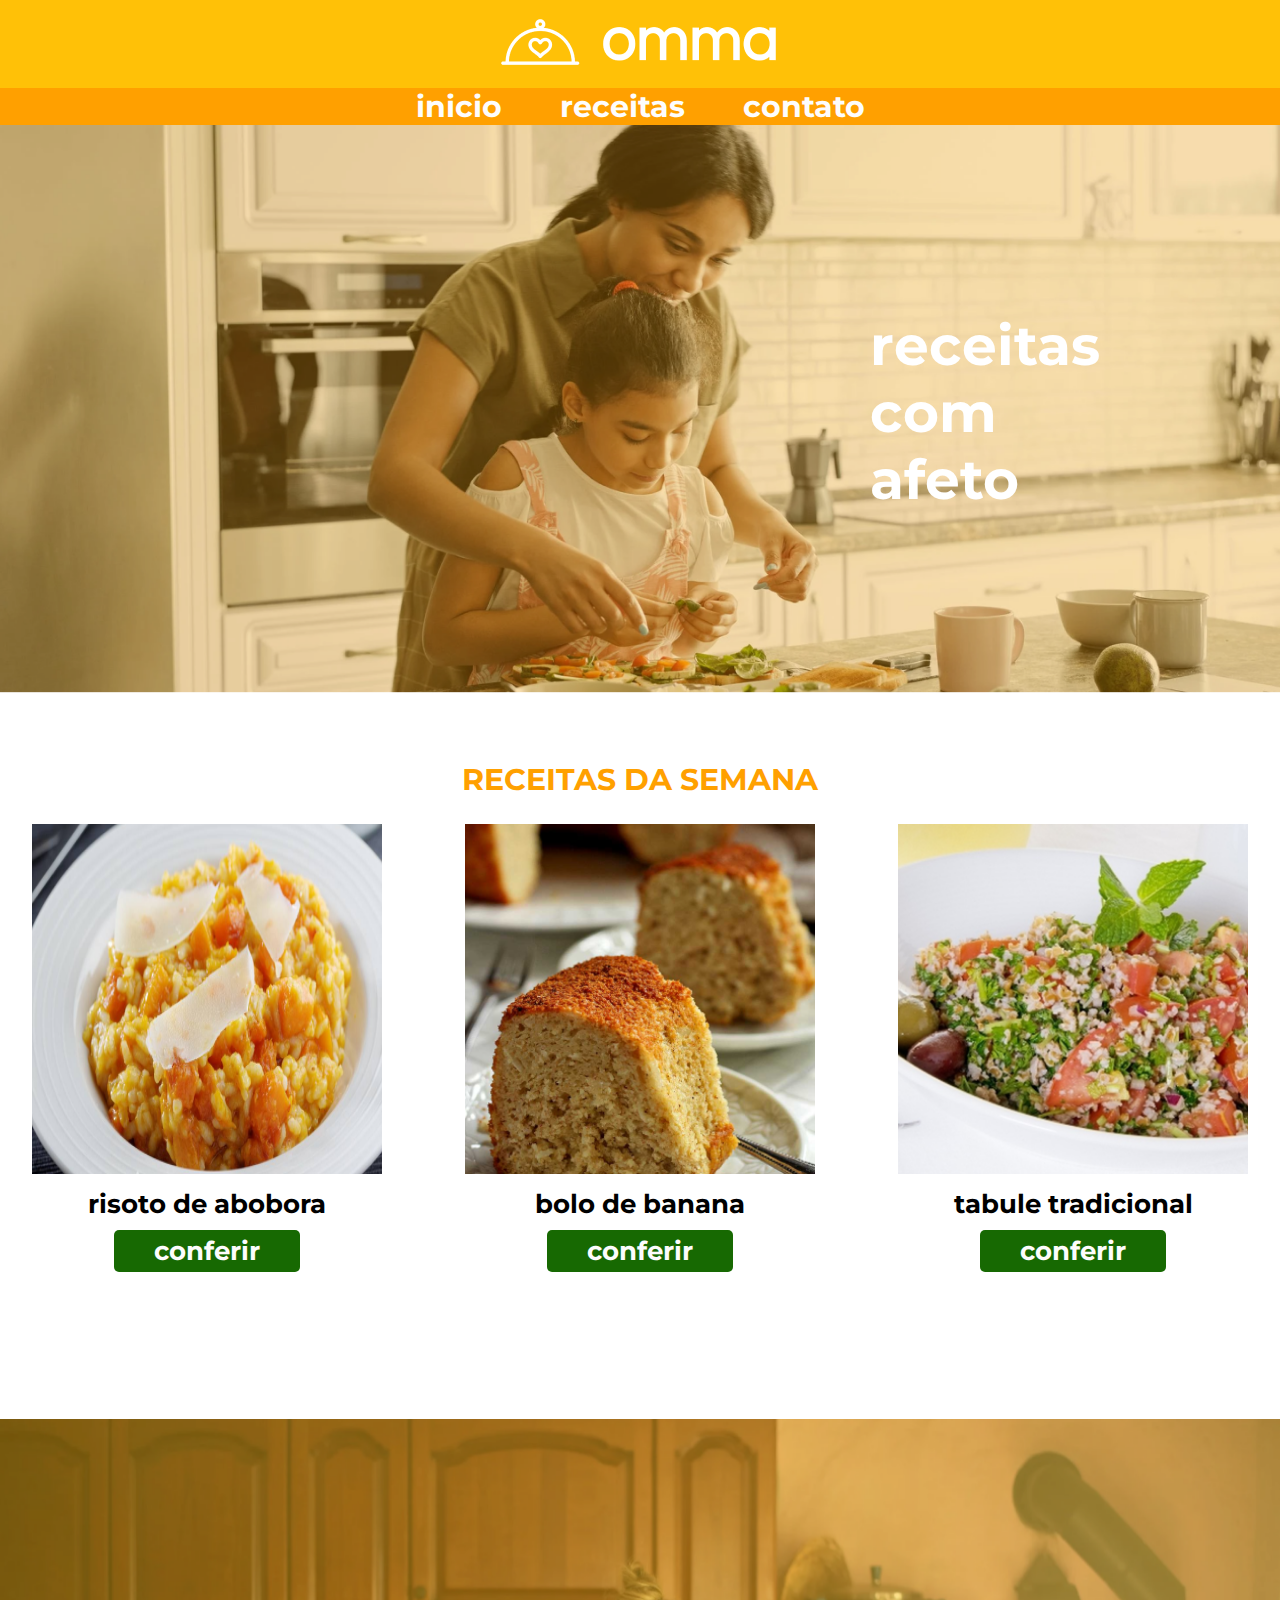
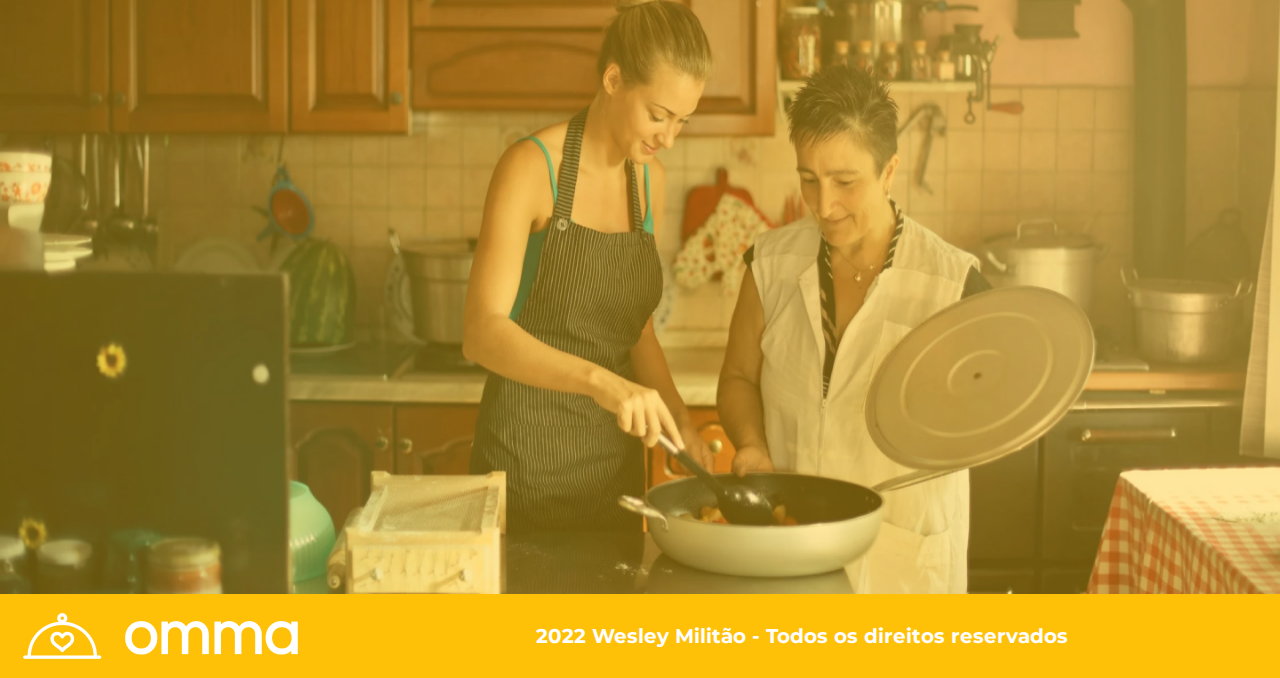
<file: index.html>
<!DOCTYPE html>
<html lang="pt-br">
<head>
    <meta charset="UTF-8">
    <meta http-equiv="X-UA-Compatible" content="IE=edge">
    <meta name="viewport" content="width=device-width, initial-scale=1.0">
    <link rel="stylesheet" href="inicio.css">
    <link rel="preconnect" href="https://fonts.googleapis.com">
    <link rel="preconnect" href="https://fonts.gstatic.com" crossorigin>
    <link href="https://fonts.googleapis.com/css2?family=Montserrat:ital,wght@0,100;0,200;0,300;0,400;0,500;0,600;0,700;0,800;0,900;1,100;1,200;1,300;1,400;1,500;1,600;1,700;1,800;1,900&display=swap" rel="stylesheet">



    <title>Omma - Receitas</title>
</head>
<body>
    <header>
        <img src="img-omma/logo.png" alt="">
    </header>       
        <nav>
            <ul>
                <a href="#">
                    <li style>inicio</li>
                </a>
                <a href="receitas.html">
                    <li>receitas</li>
                </a>
                <a href="contato.html">
                    <li>contato</li>
                </a>
            </ul>
        </nav>
    <h1>receitas com afeto</h1>    
    
    <img id="banner" src="img-omma/image 1.png" alt="">
    
    <p id="receitas-semana">RECEITAS DA SEMANA</p>
    
    
    
    <section class="sessão-receitas">
        <div class="receita">
            <img src="img-omma/risoto.png" alt="">
            <h2>risoto de abobora</h2>
            <a href="receita-interna.html">conferir</a>
        </div>
        <div class="receita">
            <img  src="img-omma/bolo-banana.png" alt="">
            <h2>bolo de banana</h2>
            <a href="#">conferir</a>
        </div>
        <div class="receita">
            <img  src="img-omma/tabule.png" alt="">
            <h2>tabule tradicional</h2>
            <a href="#">conferir</a>
        </div>
        <img id="banner2" src="img-omma/image 2.png" alt="">
    </section>

        <footer>
            <img src="img-omma/logo.png" alt="">
            <p>2022 Wesley Militão - Todos os direitos reservados</p>
        </footer>
   

</body>
</html>
</file>
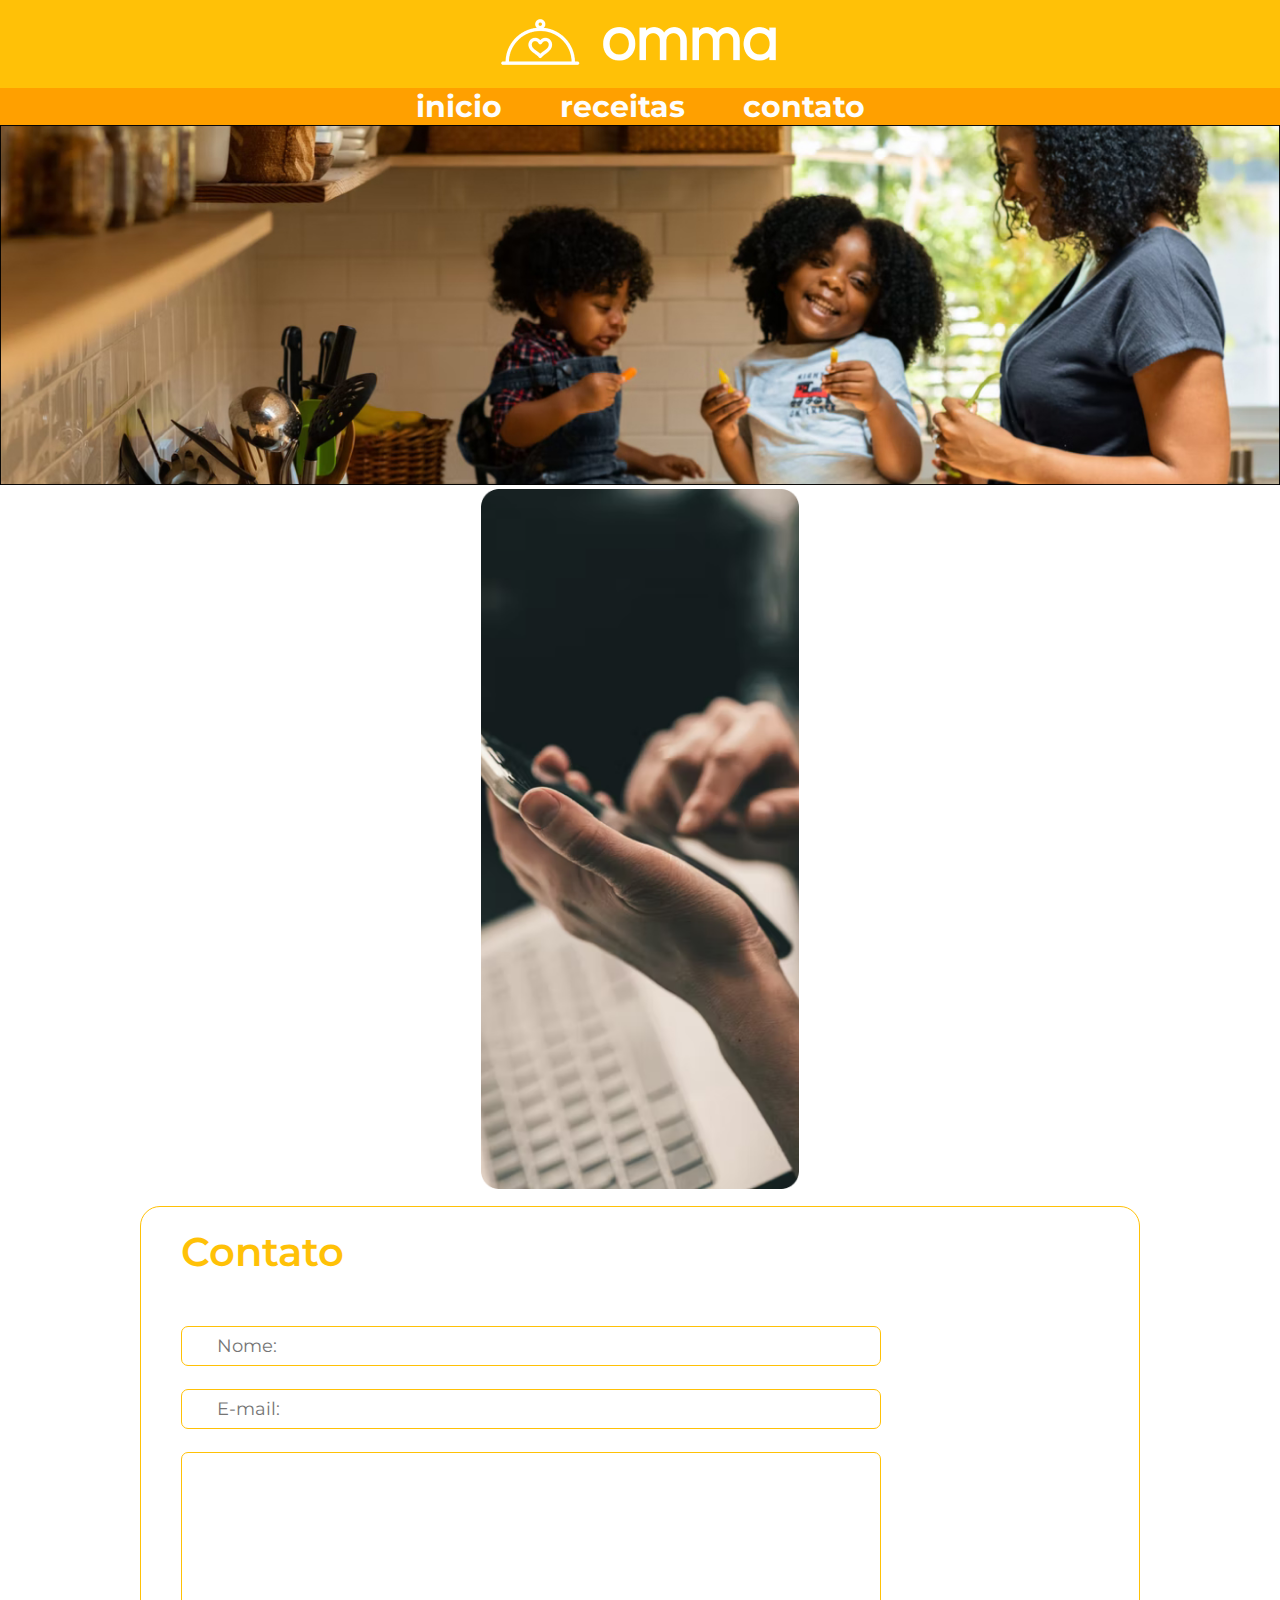
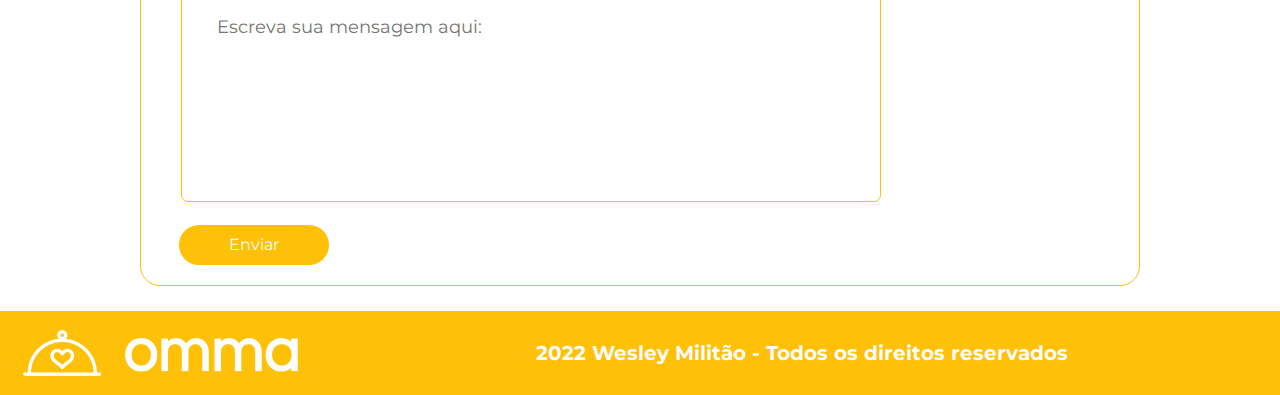
<file: contato.html>
<!DOCTYPE html>
<html lang="pt-br">
<head>
    <meta charset="UTF-8">
    <meta http-equiv="X-UA-Compatible" content="IE=edge">
    <meta name="viewport" content="width=device-width, initial-scale=1.0">
    <link rel="stylesheet" href="contato.css">
    <link rel="stylesheet" href="receita-interna.css">
    <link rel="preconnect" href="https://fonts.googleapis.com">
    <link rel="preconnect" href="https://fonts.gstatic.com" crossorigin>
    <link href="https://fonts.googleapis.com/css2?family=Montserrat:ital,wght@0,100;0,200;0,300;0,400;0,500;0,600;0,700;0,800;0,900;1,100;1,200;1,300;1,400;1,500;1,600;1,700;1,800;1,900&display=swap" rel="stylesheet">


    <title>Omma - Receitas</title>
</head>
<body>
    <header>
        <img src="img-omma/logo.png" alt="">
    </header>       
        <nav>
            <ul>
                <a href="index.html">
                    <li>inicio</li>
                </a>
                <a href="receitas.html">
                    <li>receitas</li>
                </a>
                <a href="#">
                    <li>contato</li>
                </a>
            </ul>
        </nav>

     <main>
        <img sty id="banner" src="img-omma/image contato 1.jpg" alt="">
        <section class="forms">
            <div>
                <img id="img-contato" style="height: 700px;" src="img-omma/img contato 2.png" alt="">
            </div>   

            <div class="fomulario">
                <h1>Contato</h1>
                <input id="nome"  type="text" placeholder="Nome:"> 
                <input id="email" type="text" placeholder="E-mail:">
                <input id="mensagem" type="text" placeholder="Escreva sua mensagem aqui:">
                <button id="enviar">Enviar</button>
            </div>

        </section>

     </main>   

     <footer>
        <img src="img-omma/logo.png" alt="">
        <p>2022 Wesley Militão - Todos os direitos reservados</p>
    </footer>
 



    
</body>
</html>
</file>
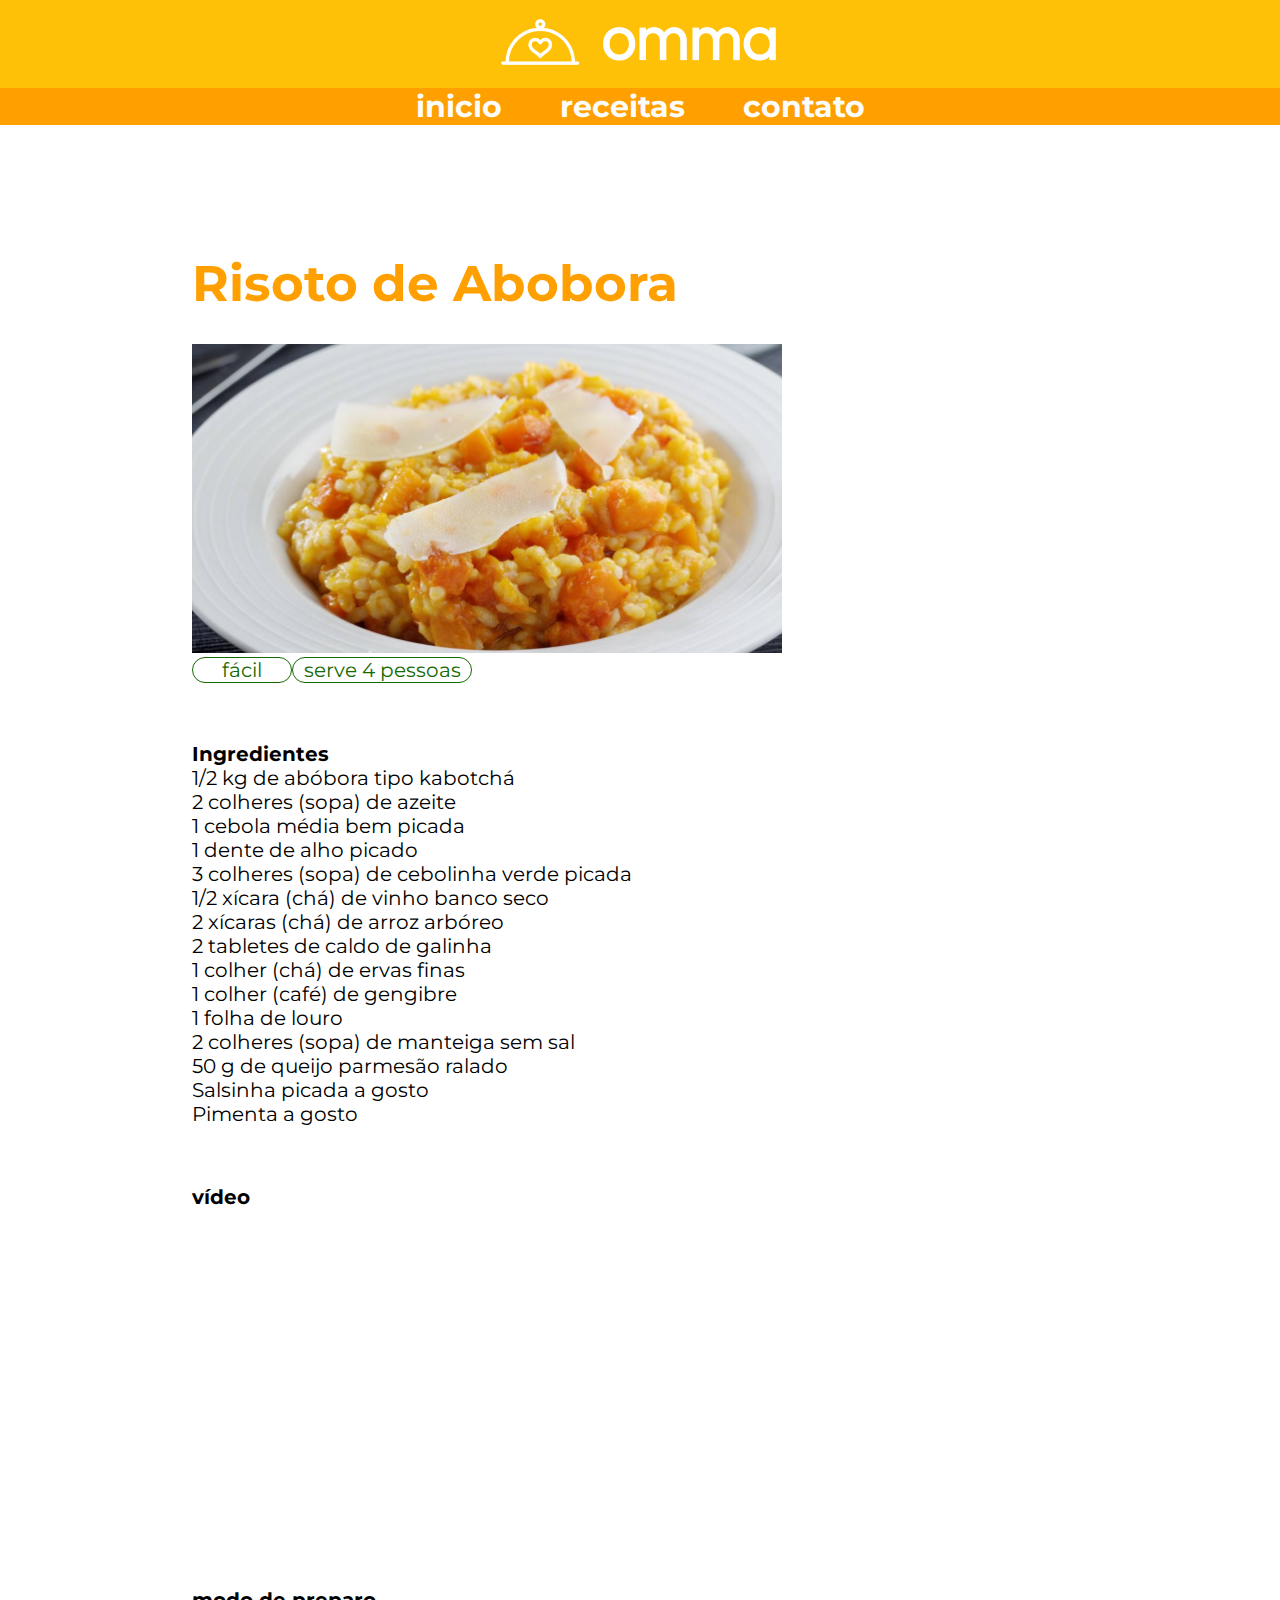
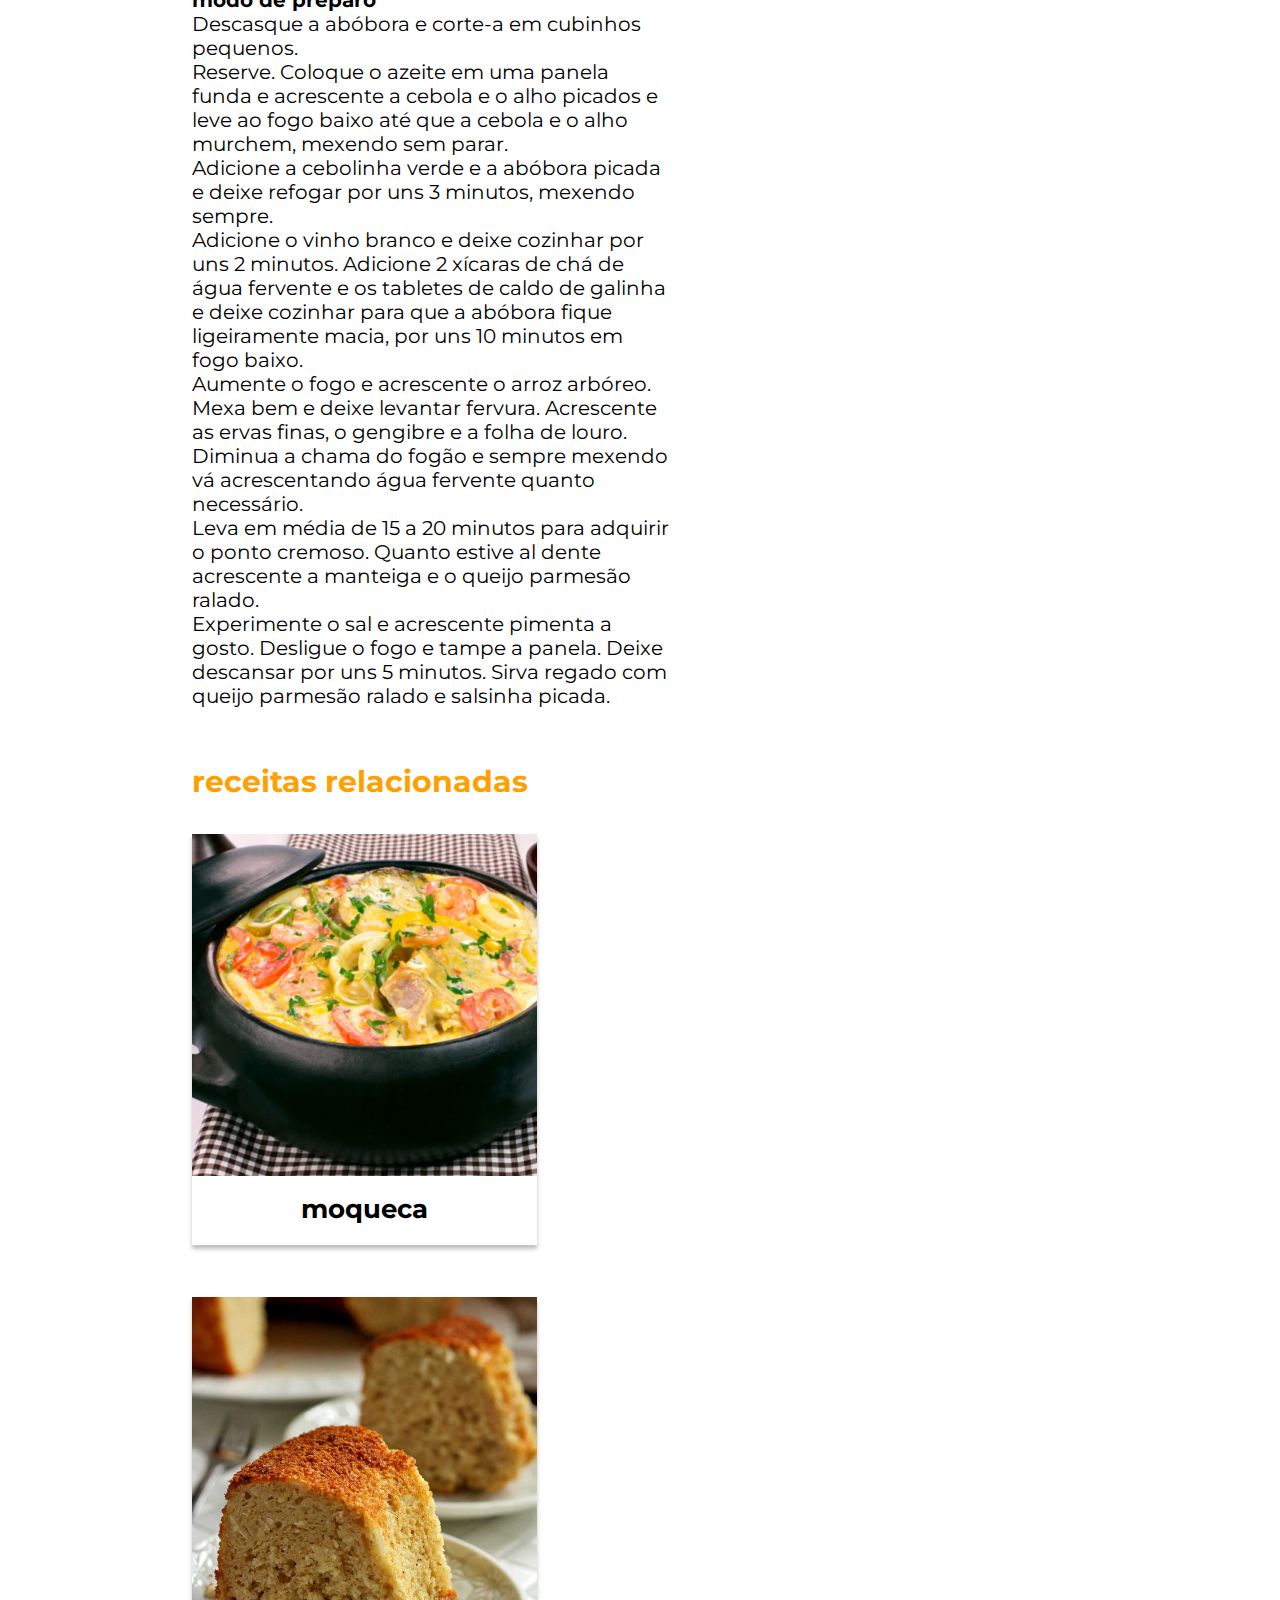
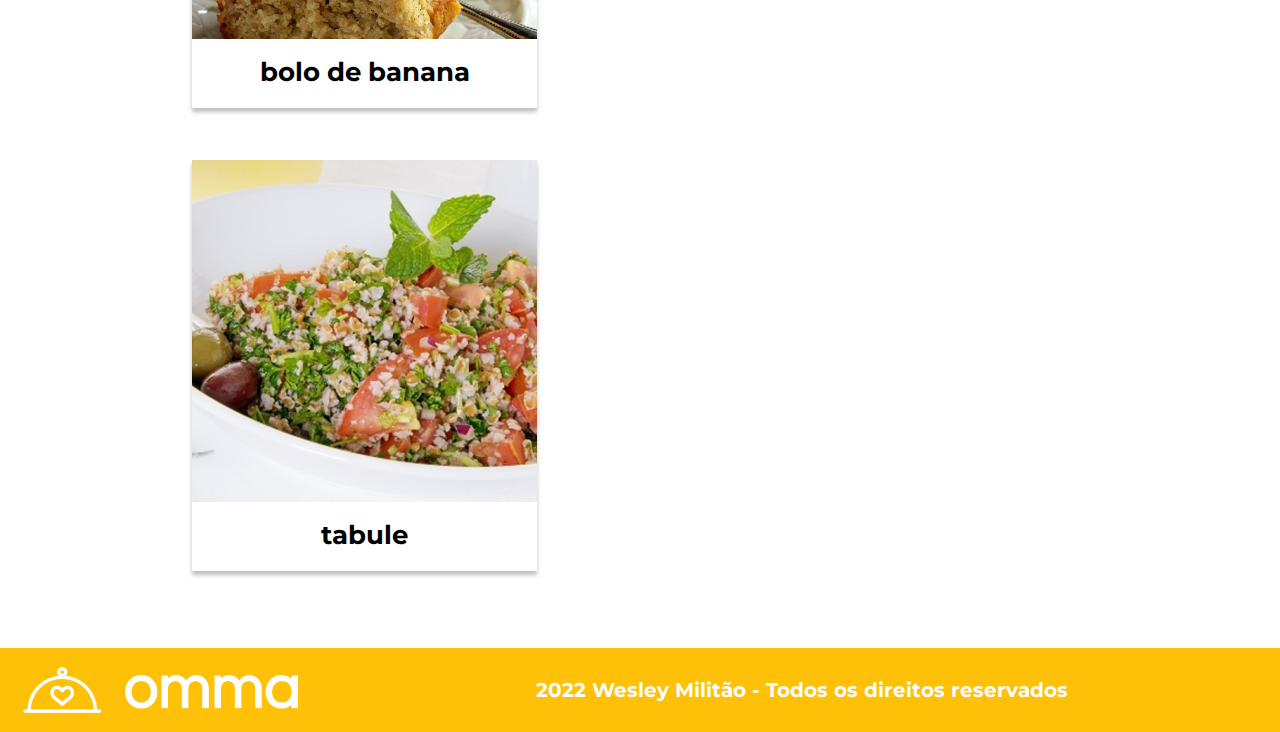
<file: receita-interna.html>
<!DOCTYPE html>
<html lang="pt-br">
<head>
    <meta charset="UTF-8">
    <meta http-equiv="X-UA-Compatible" content="IE=edge">
    <meta name="viewport" content="width=device-width, initial-scale=1.0">
    <link rel="stylesheet" href="receita-interna.css">
    <link rel="preconnect" href="https://fonts.googleapis.com">
    <link rel="preconnect" href="https://fonts.gstatic.com" crossorigin>
    <link href="https://fonts.googleapis.com/css2?family=Montserrat:ital,wght@0,100;0,200;0,300;0,400;0,500;0,600;0,700;0,800;0,900;1,100;1,200;1,300;1,400;1,500;1,600;1,700;1,800;1,900&display=swap" rel="stylesheet">

    <title>Omma - Receitas</title>
</head>
<body>
    <header>
        <img src="img-omma/logo.png" alt="">
    </header>       
        <nav>
            <ul>
                <a href="index.html">
                    <li>inicio</li>
                </a>
                <a href="receitas.html">
                    <li>receitas</li>
                </a>
                <a href="contato.html">
                    <li>contato</li>
                </a>
            </ul>
        </nav>
     <main>
            <section class="receita">
            
            <div id="infos">
                <h1 style="font-size:50px;margin-bottom:5%;">Risoto de Abobora</h1>
                <img id="img-principal" src="img-omma/risoto.png" alt="">
                <div id="caracteristicas">
                    <p class="dificuldade">fácil</p>
                    <p class="porcao">serve 4 pessoas</p>
                </div>
                <div class="ingredientes">
                    <p>
                        <strong>Ingredientes</strong><br>
                        1/2 kg de abóbora tipo kabotchá<br>
                        2 colheres (sopa) de azeite<br>
                        1 cebola média bem picada<br>
                        1 dente de alho picado<br>
                        3 colheres (sopa) de cebolinha verde picada<br>
                        1/2 xícara (chá) de vinho banco seco<br>
                        2 xícaras (chá) de arroz arbóreo<br>
                        2 tabletes de caldo de galinha<br>
                        1 colher (chá) de ervas finas<br>
                        1 colher (café) de gengibre<br>
                        1 folha de louro<br>
                        2 colheres (sopa) de manteiga sem sal<br>
                        50 g de queijo parmesão ralado<br>
                        Salsinha picada a gosto<br>
                        Pimenta a gosto
                    </p>
                </div>

                <div class="video">
                    <p><strong>vídeo</strong></p>
                    <iframe width="560" height="315" src="https://www.youtube.com/embed/Mxc3RQE4yAg" title="YouTube video player" frameborder="0" allow="accelerometer; autoplay; clipboard-write; encrypted-media; gyroscope; picture-in-picture" allowfullscreen></iframe>
                </div>
    
                <div class="modo-preparo">
                    <p><strong>modo de preparo</strong></p>
                    <p>
                        Descasque a abóbora e corte-a em cubinhos pequenos. <br>Reserve. Coloque o azeite em uma panela funda e acrescente a cebola e o alho picados e leve ao fogo baixo até que a cebola e o alho murchem, mexendo sem parar.<br> Adicione a cebolinha verde e a abóbora picada e deixe refogar por uns 3 minutos, mexendo sempre.<br> Adicione o vinho branco e deixe cozinhar por uns 2 minutos. Adicione 2 xícaras de chá de água fervente e os tabletes de caldo de galinha e deixe cozinhar para que a abóbora fique ligeiramente macia, por uns 10 minutos em fogo baixo.<br> Aumente o fogo e acrescente o arroz arbóreo. Mexa bem e deixe levantar fervura. Acrescente as ervas finas, o gengibre e a folha de louro.<br> Diminua a chama do fogão e sempre mexendo vá acrescentando água fervente quanto necessário.<br> Leva em média de 15 a 20 minutos para adquirir o ponto cremoso. Quanto estive al dente acrescente a manteiga e o queijo parmesão ralado. <br>Experimente o sal e acrescente pimenta a gosto. Desligue o fogo e tampe a panela. Deixe descansar por uns 5 minutos. Sirva regado com queijo parmesão ralado e salsinha picada.
                    </p>
                </div>

            </div>  
                <div class="site">   
                    <h2>receitas relacionadas</h2>
                    <div class="receita-relacionada">
                        <img src="img-omma/moqueca.png" alt="">
                        <p>moqueca</p>
                    </div>

                    <div class="receita-relacionada">
                        <img src="img-omma/bolo-banana.png" alt="">
                        <p>bolo de banana</p>
                    </div>
                    
                    <div class="receita-relacionada">
                        <img src="img-omma/tabule.png" alt="">
                        <p>tabule</p>
                    </div>
                </div>
             </section>            
     </main>   
     <footer><img src="img-omma/logo.png" alt="">
        <p>2022 Wesley Militão - Todos os direitos reservados</p>
        </footer>


</body>
</html>
</file>
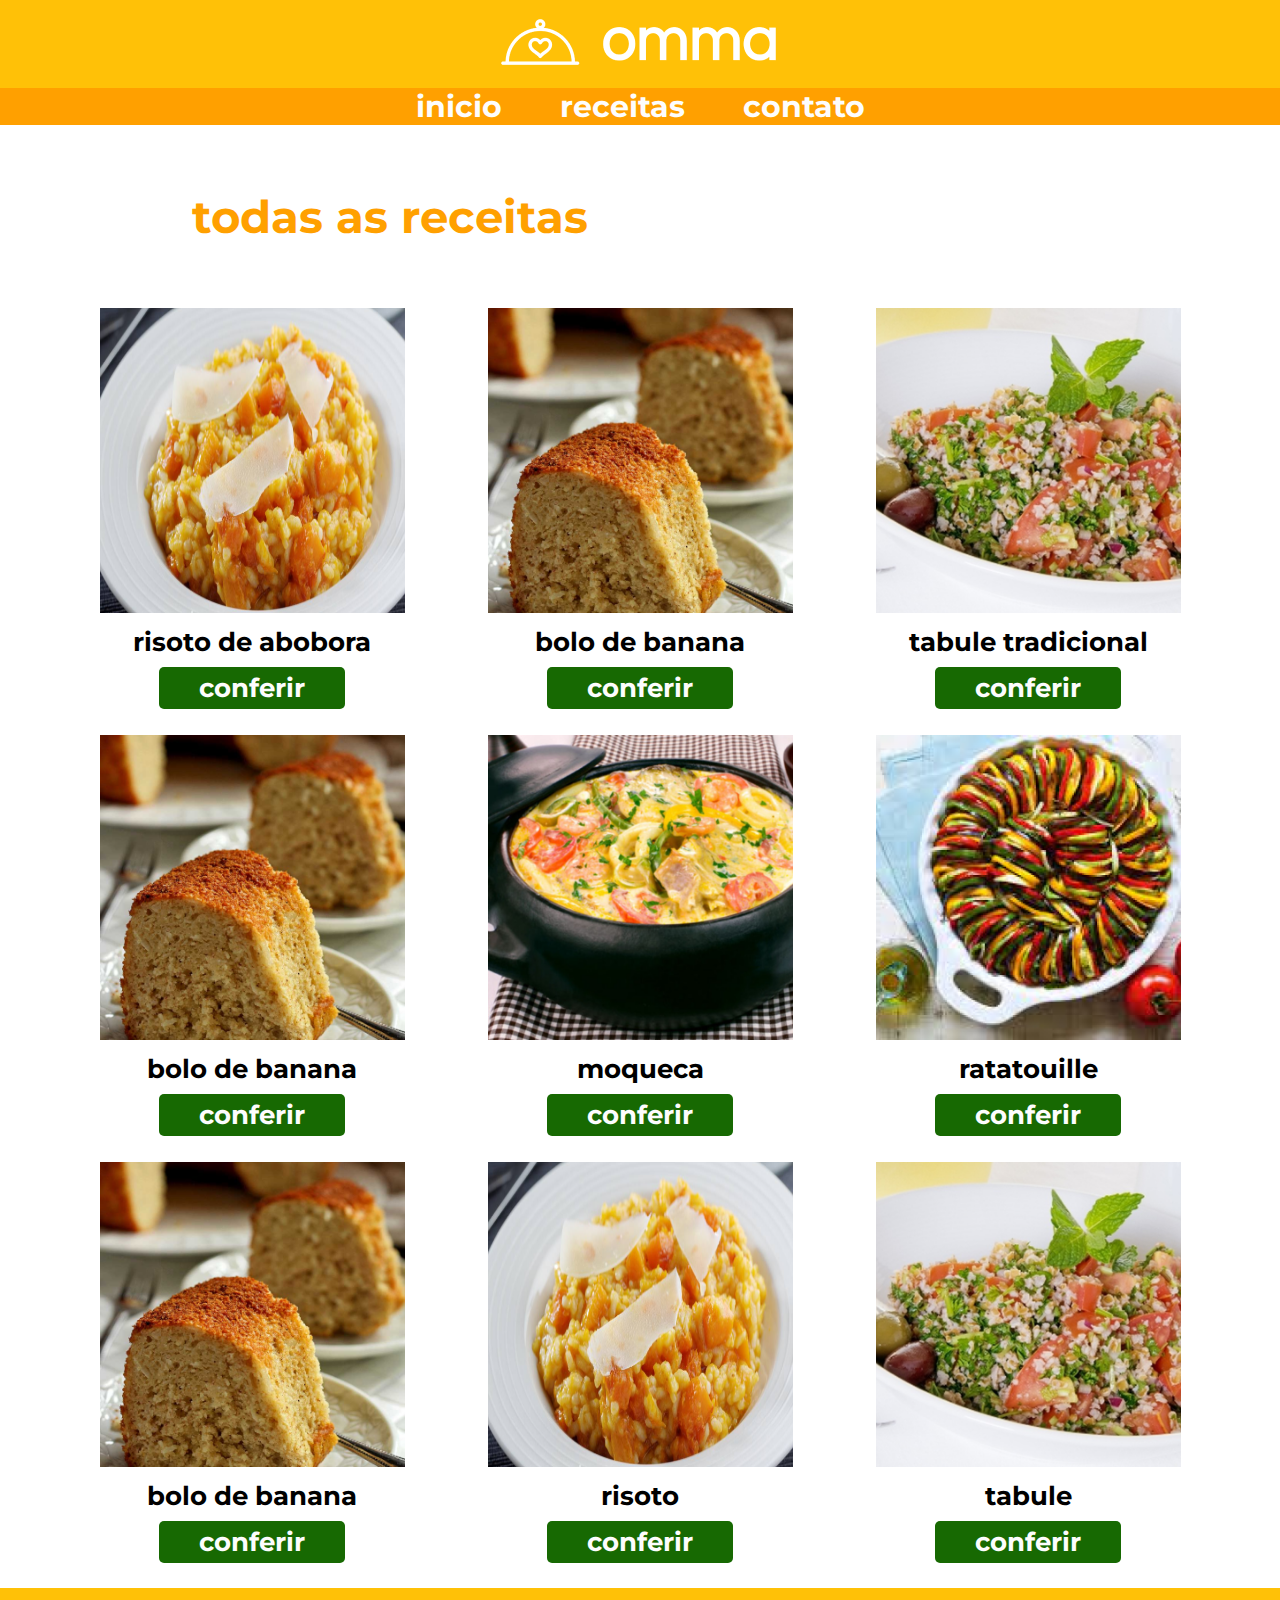
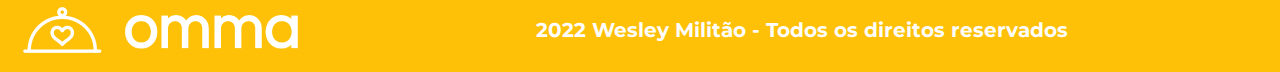
<file: receitas.html>
<!DOCTYPE html>
<html lang="pt-br">
<head>
    <meta charset="UTF-8">
    <meta http-equiv="X-UA-Compatible" content="IE=edge">
    <meta name="viewport" content="width=device-width, initial-scale=1.0">
    <link rel="stylesheet" href="receitas.css">
    <link rel="preconnect" href="https://fonts.googleapis.com">
    <link rel="preconnect" href="https://fonts.gstatic.com" crossorigin>
    <link href="https://fonts.googleapis.com/css2?family=Montserrat:ital,wght@0,100;0,200;0,300;0,400;0,500;0,600;0,700;0,800;0,900;1,100;1,200;1,300;1,400;1,500;1,600;1,700;1,800;1,900&display=swap" rel="stylesheet">

    <title>Omma - Receitas</title>
</head>
<body>
    <header>
        <img src="img-omma/logo.png" alt="">
    </header>       
        <nav>
            <ul>
                <a href="index.html">
                    <li>inicio</li>
                </a>
                <a href="#">
                    <li>receitas</li>
                </a>
                <a href="contato.html">
                    <li>contato</li>
                </a>
            </ul>
        </nav>

        <main>
            <div>
                <h1 style="color:#FFA000;">todas as receitas</h1>
            </div>
            
            <section class="sessão-receitas">
                <div class="receita">
                    <img src="img-omma/risoto.png" alt="">
                    <h2>risoto de abobora</h2>
                    <a href="#">conferir</a>
                </div>
                <div class="receita">
                    <img  src="img-omma/bolo-banana.png" alt="">
                    <h2>bolo de banana</h2>
                    <a href="#">conferir</a>
                </div>
                <div class="receita">
                    <img  src="img-omma/tabule.png" alt="">
                    <h2>tabule tradicional</h2>
                    <a href="#">conferir</a>
                </div>
            </section>

            <section class="sessão-receitas">
                <div class="receita">
                    <img  src="img-omma/bolo-banana.png" alt="">
                    <h2>bolo de banana</h2>
                    <a href="#">conferir</a>
                </div>
                <div class="receita">
                    <img  src="img-omma/moqueca.png" alt="">
                    <h2>moqueca</h2>
                    <a href="#">conferir</a>
                </div>
                <div class="receita">
                    <img  src="img-omma/ratatoutile.png" alt="">
                    <h2>ratatouille</h2>
                    <a href="#">conferir</a>
                </div>
            </section>

            <section class="sessão-receitas">
                <div class="receita">
                    <img  src="img-omma/bolo-banana.png" alt="">
                    <h2>bolo de banana</h2>
                    <a href="#">conferir</a>
                </div>
                <div class="receita">
                    <img  src="img-omma/risoto.png" alt="">
                    <h2>risoto</h2>
                    <a href="#">conferir</a>
                </div>
                <div class="receita">
                    <img  src="img-omma/tabule.png" alt="">
                    <h2>tabule</h2>
                    <a href="#">conferir</a>
                </div>
            </section> 
        </main>

        <footer><img src="img-omma/logo.png" alt="">
        <p>2022 Wesley Militão - Todos os direitos reservados</p>
        </footer>

</body>
</html>
</file>
<file: inicio.css>
*{
    margin: 0;
    padding: 0;
    box-sizing: border-box;
    text-decoration: none;
    list-style: none;
    font-family: 'Montserrat', sans-serif;
    flex-flow: wrap;
}

#banner{
    width:100%;
}

#banner2{
    width: 100%;
    height: 775px;
    margin-top: 5%;
}


h1{
    color: #FFFFFF;
    font-size: 55px;
    font-weight: 700;
    position: absolute;
    left: 68%;
    bottom: 43%;
    right: 10%;
}

.receita img {
    width: 350px;
    height: 350px;
}

header{
    text-align: center;
    background-color: #FFC107;
}

nav ul  {
    background-color: #FFA000;
    display: flex;
    justify-content: center;
    gap: 58px;
}


li{
    font-size: 30px;
    font-weight: 700;
    color: #FDFDFD;
    cursor: pointer;
}

#receitas-semana{
    color: #FFA000;
    text-align: center;
    margin-top: 5%;
    font-size: 30px;
    font-weight: 700;
}

.sessão-receitas,h2{
    display: flex;
    gap: 83px;
    justify-content: center;
    text-align: center;
    font-size: 26px;
    margin-top: 2%;
}

.receita a {
    display: inline-block;
    padding: 5px 40px ;
    background-color:#176902;
    color: #FDFDFD;
    margin-top: 3%;
    font-weight: 700;
    border-radius: 5px;
}




footer{  
    display: flex;
    font-size: 18px;
    background-color: #FFC107;
    

}

footer p {
    margin: auto auto;
    color: #FDFDFD;
    font-size: 20px;
    font-weight: 700; 
    
     
}
</file>
<file: contato.css>
*{
    margin: 0;
    padding: 0;
    box-sizing: border-box;
    text-decoration: none;
    list-style: none;
    font-family: 'Montserrat', sans-serif;
    flex-flow: wrap;
}

header{
    text-align: center;
    background-color: #FFC107;
}

nav ul  {
    background-color: #FFA000;
    display: flex;
    justify-content: center;
    gap: 58px;
}


li{
    font-size: 30px;
    font-weight: 700;
    color: #FDFDFD;
}

#banner {
width: 100%;

}

.forms {
    display: flex;
    justify-content: center;
    gap: 1%;
   
}

.fomulario {
    margin-top: 1%;
    display: flex;
    flex-direction: column;
    border: 1px solid #FFC107;
    height: 680px;
    width: 1000px;
    border-radius: 20px;
}

h1 {
    color: #FFC107;
    font-size: 40px;
    font-weight: 600;
    margin-left: 40px;
    margin-bottom: 50px;
    margin-top: 20px;
}

input {
    font-size: 18px;
    text-indent:5%;
    border:1px solid #FFC107;
    margin-bottom: 23px;
    border-radius: 7px;
    width: 700px;
}

#nome,#email,#mensagem {
    margin-left: 40px;
}

#nome,#email {
    height: 40px;
}

#mensagem {
    height: 350px;
}

#enviar {
    border: none;
    font-size: 16px;
    color: #FDFDFD;
    border-radius: 20px;
    background-color: #FFC107;
    width: 150px;
    height: 40px;
    margin-left: 38px;
    cursor: pointer;
}



footer{  
    display: flex;
    font-size: 18px;
    background-color: #FFC107;
    

}

footer p {
    margin: auto auto;
    color: #FDFDFD;
    font-size: 20px;
    font-weight: 700; 
    
     
}
</file>
<file: receita-interna.css>
*{
    margin: 0;
    padding: 0;
    box-sizing: border-box;
    text-decoration: none;
    list-style: none;
    font-family: 'Montserrat', sans-serif;
    flex-flow: wrap;
}

#img-principal{
    width: 590px;
}

header{
    text-align: center;
    background-color: #FFC107;
}

nav ul  {
    background-color: #FFA000;
    display: flex;
    justify-content: center;
    gap: 58px;
}


li{
    font-size: 30px;
    font-weight: 700;
    color: #FDFDFD;
}

.receita {
    display: flex;
    gap: 25%;
    margin-left: 15%;
    margin-top: 10%;
}

.receita p {
    width: 480px;
}

.receita{
    display: flex;
}

#infos h1{
    color: #FFA000;
}


#infos .dificuldade,.porcao {
    font-size: 20px;
    color: #176902;
    border: 1px solid #176902;
    border-radius: 47px;
    
    
}

#caracteristicas {
    display: flex;
}

#infos .porcao {
    text-align: center;
    width: 180px;
}

#infos .dificuldade {
    width: 100px;
    text-align: center;
}



.modo-preparo{
    width: 480px;
    font-size: 20px;
}

.ingredientes {
    margin-top: 10%;
    font-size: 20px;
}

.video{
    font-size: 20px;
    margin-top: 10%;
    margin-bottom: 10%;
}

.modo-preparo{
    margin-top: 3%;
}

.site{
    margin-top: 5%;
}

.site h2{
    font-size: 30px;
    margin-bottom: 10%;
    color: #FFA000;
}

.site p {
    width: 345px;
    font-weight: 700;
    align-self: center;
    padding-top: 10px;
   
}

.receita-relacionada{
    width: 345px;
    height: 411px;
    font-size: 26px;
    text-align: center;
    margin-bottom: 15%;
    box-shadow: 0px 4px 4px rgba(0, 0, 0, 0.25);
}

footer{
    margin-top: 2%;
    display: flex;
    font-size: 18px;
    background-color: #FFC107;
    

}

footer p {
    margin: auto auto;
    align-self: center;
    color: #FDFDFD;
    font-size: 20px;
    font-weight: 700;  
}
</file>
<file: receitas.css>
*{
    margin: 0;
    padding: 0;
    box-sizing: border-box;
    text-decoration: none;
    list-style: none;
    font-family: 'Montserrat', sans-serif;
    flex-flow: wrap;
}

.receita img{
    width: 305px;
    height: 305px;
}

header{
    text-align: center;
    background-color: #FFC107;
}

nav ul  {
    background-color: #FFA000;
    display: flex;
    justify-content: center;
    gap: 58px;
}


li{
    font-size: 30px;
    font-weight: 700;
    color: #FDFDFD;
}

h1 {
font-size: 45px;    
margin-top: 5%;
margin-left: 15%;
margin-bottom: 5%;
}

.sessão-receitas,h2{
    display: flex;
    gap: 83px;
    justify-content: center;
    text-align: center;
    font-size: 26px;
    margin-top: 2%;
}

.receita a {
    display: inline-block;
    padding: 5px 40px ;
    background-color:#176902;
    color: #FDFDFD;
    margin-top: 3%;
    font-weight: 700;
    border-radius: 5px;
}

footer{
    margin-top: 2%;
    display: flex;
    font-size: 18px;
    background-color: #FFC107;
    

}

footer p {
    margin: auto auto;
    align-self: center;
    color: #FDFDFD;
    font-size: 20px;
    font-weight: 700;  
}
</file>
